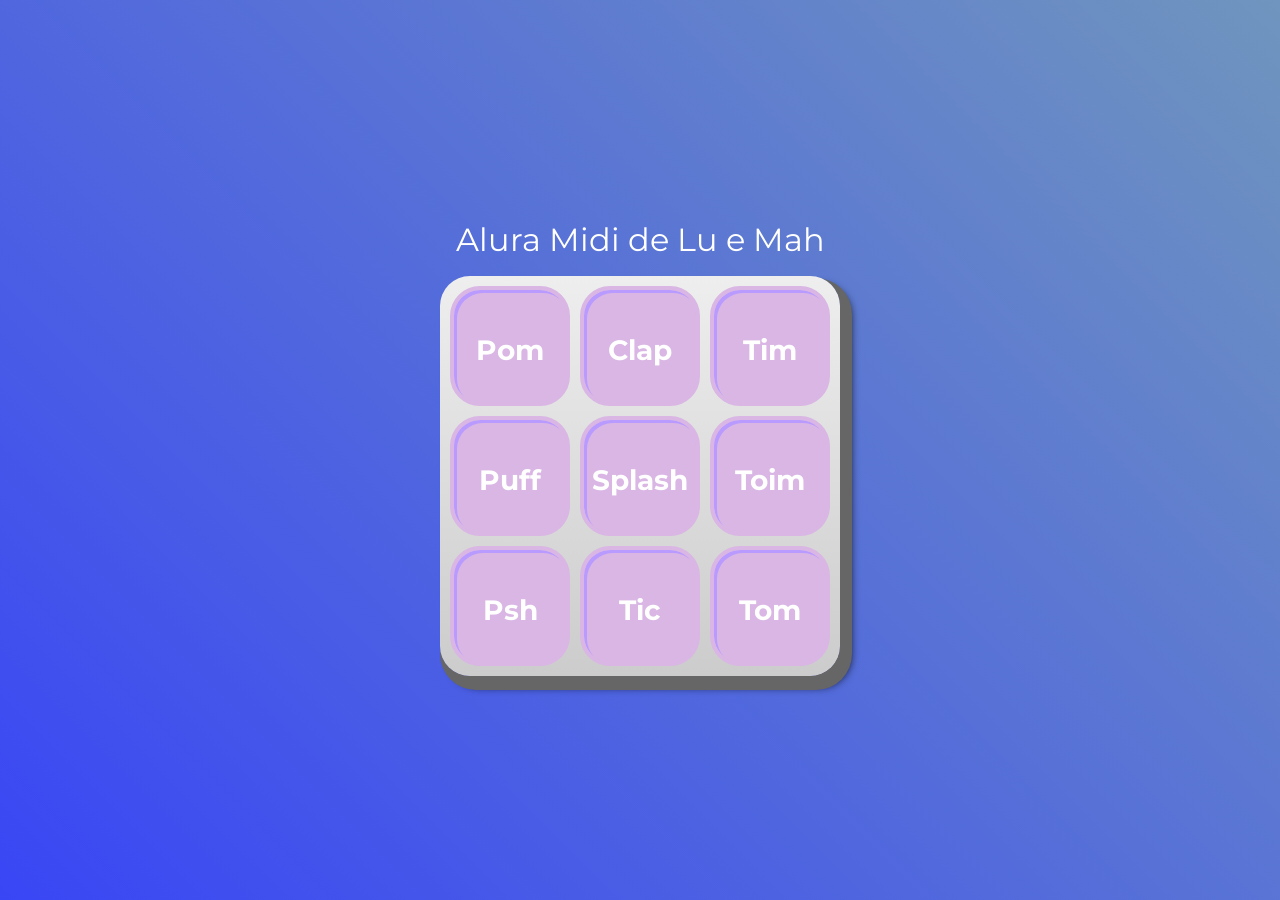
<file: index.html>
<!DOCTYPE html>
<html lang="pt-BR">
<head>
    <meta charset="UTF-8">
    <meta http-equiv="X-UA-Compatible" content="IE=edge">
    <meta name="viewport" content="width=device-width, initial-scale=1.0">

    <title>Alura MIDI</title>

    <link rel="preconnect" href="https://fonts.googleapis.com">
    <link rel="preconnect" href="https://fonts.gstatic.com" crossorigin>
    <link href="https://fonts.googleapis.com/css2?family=Montserrat:wght@500;600&display=swap" rel="stylesheet">

    <link rel="icon" type="image/png" href="images/bateria.png">
    <link rel="stylesheet" href="css/reset.css">
    <link rel="stylesheet" href="css/estilos.css">
    <script src="main.js"></script>

</head>
<body>

    <h1>Alura Midi de Lu e Mah</h1>

    <section class="teclado">
    
        <button class="tecla tecla_pom ativa">Pom</button>
        <button class="tecla tecla_clap ativa">Clap</button>
        <button class="tecla tecla_tim ativa ">Tim</button>

        <button class="tecla tecla_puff ativa">Puff</button>
        <button class="tecla tecla_splash ativa">Splash</button>
        <button class="tecla tecla_toim ativa">Toim</button>

        <button class="tecla tecla_psh ativa">Psh</button>
        <button class="tecla tecla_tic ativa">Tic</button>
        <button class="tecla tecla_tom ativa">Tom</button>
    </section>

    <audio src="sounds/keyq.wav" id="som_tecla_pom"></audio>
    <audio  src="sounds/keyw.wav" id="som_tecla_clap"></audio>
    <audio src="sounds/keye.wav" id="som_tecla_tim"></audio>
    <audio src="sounds/keya.wav" id="som_tecla_puff"></audio>
    <audio src="sounds/keys.wav" id="som_tecla_splash"></audio>
    <audio src="sounds/keyd.wav" id="som_tecla_toim"></audio>
    <audio src="sounds/keyz.wav" id="som_tecla_psh"></audio>
    <audio src="sounds/keyx.wav" id="som_tecla_tic"></audio>
    <audio src="sounds/keyc.wav" id="som_tecla_tom"></audio>
    <script src="main.js"></script>
</body>
</html>
</file>
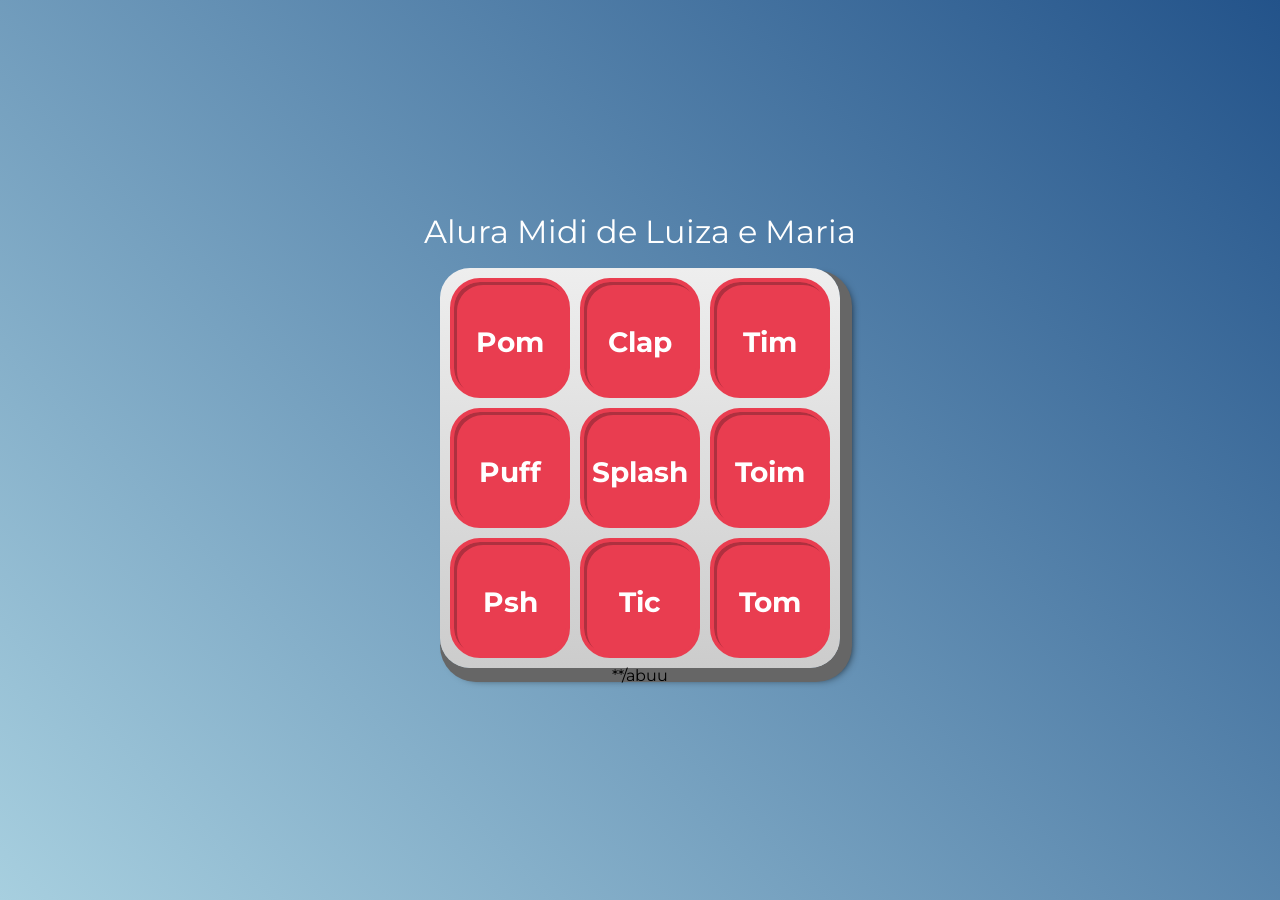
<file: aluramidi-curso-arquivos-iniciais/index.html>
<!DOCTYPE html>
<html lang="pt-BR">
<head>
    <meta charset="UTF-8">
    <meta http-equiv="X-UA-Compatible" content="IE=edge">
    <meta name="viewport" content="width=device-width, initial-scale=1.0">

    <title>Alura MIDI</title>

    <link rel="preconnect" href="https://fonts.googleapis.com">
    <link rel="preconnect" href="https://fonts.gstatic.com" crossorigin>
    <link href="https://fonts.googleapis.com/css2?family=Montserrat:wght@500;600&display=swap" rel="stylesheet">

    <link rel="icon" type="image/png" href="images/bateria.png">
    <link rel="stylesheet" href="css/reset.css">
    <link rel="stylesheet" href="css/estilos.css">

</head>
<body>

    <h1>Alura Midi de Luiza e Maria</h1>

    <section class="teclado">
        <button class="tecla tecla_pom ativa">Pom</button>
        <button class="tecla tecla_clap ativa">Clap</button>
        <button class="tecla tecla_tim ativa">Tim</button>

        <button class="tecla tecla_puff ativa">Puff</button>
        <button class="tecla tecla_splash ativa">Splash</button>
        <button class="tecla tecla_toim ativa">Toim</button>

        <button class="tecla tecla_psh ativa">Psh</button>
        <button class="tecla tecla_tic ativa">Tic</button>
        <button class="tecla tecla_tom ativa    ">Tom</button>
    </section>

    <audio src="sounds/keyq.wav" id="som_tecla_pom"></audio>
    <audio src="sounds/keyw.wav" id="som_tecla_clap"></audio>
    <audio src="sounds/keye.wav" id="som_tecla_tim"></audio>
    <audio src="sounds/keya.wav" id="som_tecla_puff"></audio>
    <audio src="sounds/keys.wav" id="som_tecla_splash"></audio>
    <audio src="sounds/keyd.wav" id="som_tecla_toim"></audio>
    <audio src="sounds/keyz.wav" id="som_tecla_psh"></audio>
    <audio src="sounds/keyx.wav" id="som_tecla_tic"></audio>
    <audio src="sounds/keyc.wav" id="som_tecla_tom"></audio>
    <script src="main.js"></script>

</body>
</html>
**/abuu
</file>
<file: css/estilos.css>
:root {
  --cinza: #fdf8f8;
  --vermelha: #d9b6e4;
  --vermelha-escura: #b99bff;
  --branca: #fff;
  --luz: rgb(88, 192, 233);
}

body {
  align-items: center;
  background: linear-gradient(45deg, #3946f5 0%,#7095be 100%);
  display: flex;
  justify-content: center;
  flex-direction: column;
  font-family: 'Montserrat', sans-serif;
  min-height: 100vh;
}

h1 {
  color: var(--branca);
  margin-bottom: 20px;
  font-size: 2rem;
}

.teclado {
  background: linear-gradient(to bottom, #eeeeee 0%,#cccccc 100%);
  box-shadow: 6px 8px 0 6px #666, 10px 10px 10px #000;
  border-radius: 30px;
  display: grid;
  gap: 10px;
  grid-template-columns: repeat(3, 1fr);
  padding: 10px;
}

.tecla {
  background-color: var(--branca);
  border-radius: 30px;
  box-shadow: 3px 3px 0 var(--cinza);
  color: var(--vermelha);
  cursor: pointer;
  height: 120px;
  font-size: 1.75em;
  font-weight: bold;
  line-height: 120px;
  text-align: center;
  width: 120px;
}

.tecla.ativa,
.tecla:active {
  background-color: var(--vermelha);
  border: 4px solid  var(--vermelha);
  box-shadow: 3px 3px 0 var(--vermelha-escura) inset;
  color: var(--branca);
  outline: none;
}

.tecla.focus,
.tecla:focus {
  outline: none;
  box-shadow: 1px 1px 10px var(--luz);
}

.tecla.active:focus,
.tecla:active:focus {
  box-shadow: 3px 3px 0 var(--vermelha-escura) inset, 1px 1px 10px var(--luz);
}
</file>
<file: aluramidi-curso-arquivos-iniciais/css/estilos.css>
:root {
  --cinza: #aaa;
  --vermelha: #e93d50;
  --vermelha-escura: #af303f;
  --branca: #fff;
  --luz: rgb(229, 255, 0);
}

body {
  align-items: center;
  background: linear-gradient(45deg, #a7cfdf 0%,#23538a 100%);
  display: flex;
  justify-content: center;
  flex-direction: column;
  font-family: 'Montserrat', sans-serif;
  min-height: 100vh;
}

h1 {
  color: var(--branca);
  margin-bottom: 20px;
  font-size: 2rem;
}

.teclado {
  background: linear-gradient(to bottom, #eeeeee 0%,#cccccc 100%);
  box-shadow: 6px 8px 0 6px #666, 10px 10px 10px #000;
  border-radius: 30px;
  display: grid;
  gap: 10px;
  grid-template-columns: repeat(3, 1fr);
  padding: 10px;
}

.tecla {
  background-color: var(--branca);
  border-radius: 30px;
  box-shadow: 3px 3px 0 var(--cinza);
  color: var(--vermelha);
  cursor: pointer;
  height: 120px;
  font-size: 1.75em;
  font-weight: bold;
  line-height: 120px;
  text-align: center;
  width: 120px;
}

.tecla.ativa,
.tecla:active {
  background-color: var(--vermelha);
  border: 4px solid  var(--vermelha);
  box-shadow: 3px 3px 0 var(--vermelha-escura) inset;
  color: var(--branca);
  outline: none;
}

.tecla.focus,
.tecla:focus {
  outline: none;
  box-shadow: 1px 1px 10px var(--luz);
}

.tecla.active:focus,
.tecla:active:focus {
  box-shadow: 3px 3px 0 var(--vermelha-escura) inset, 1px 1px 10px var(--luz);
}
</file>
